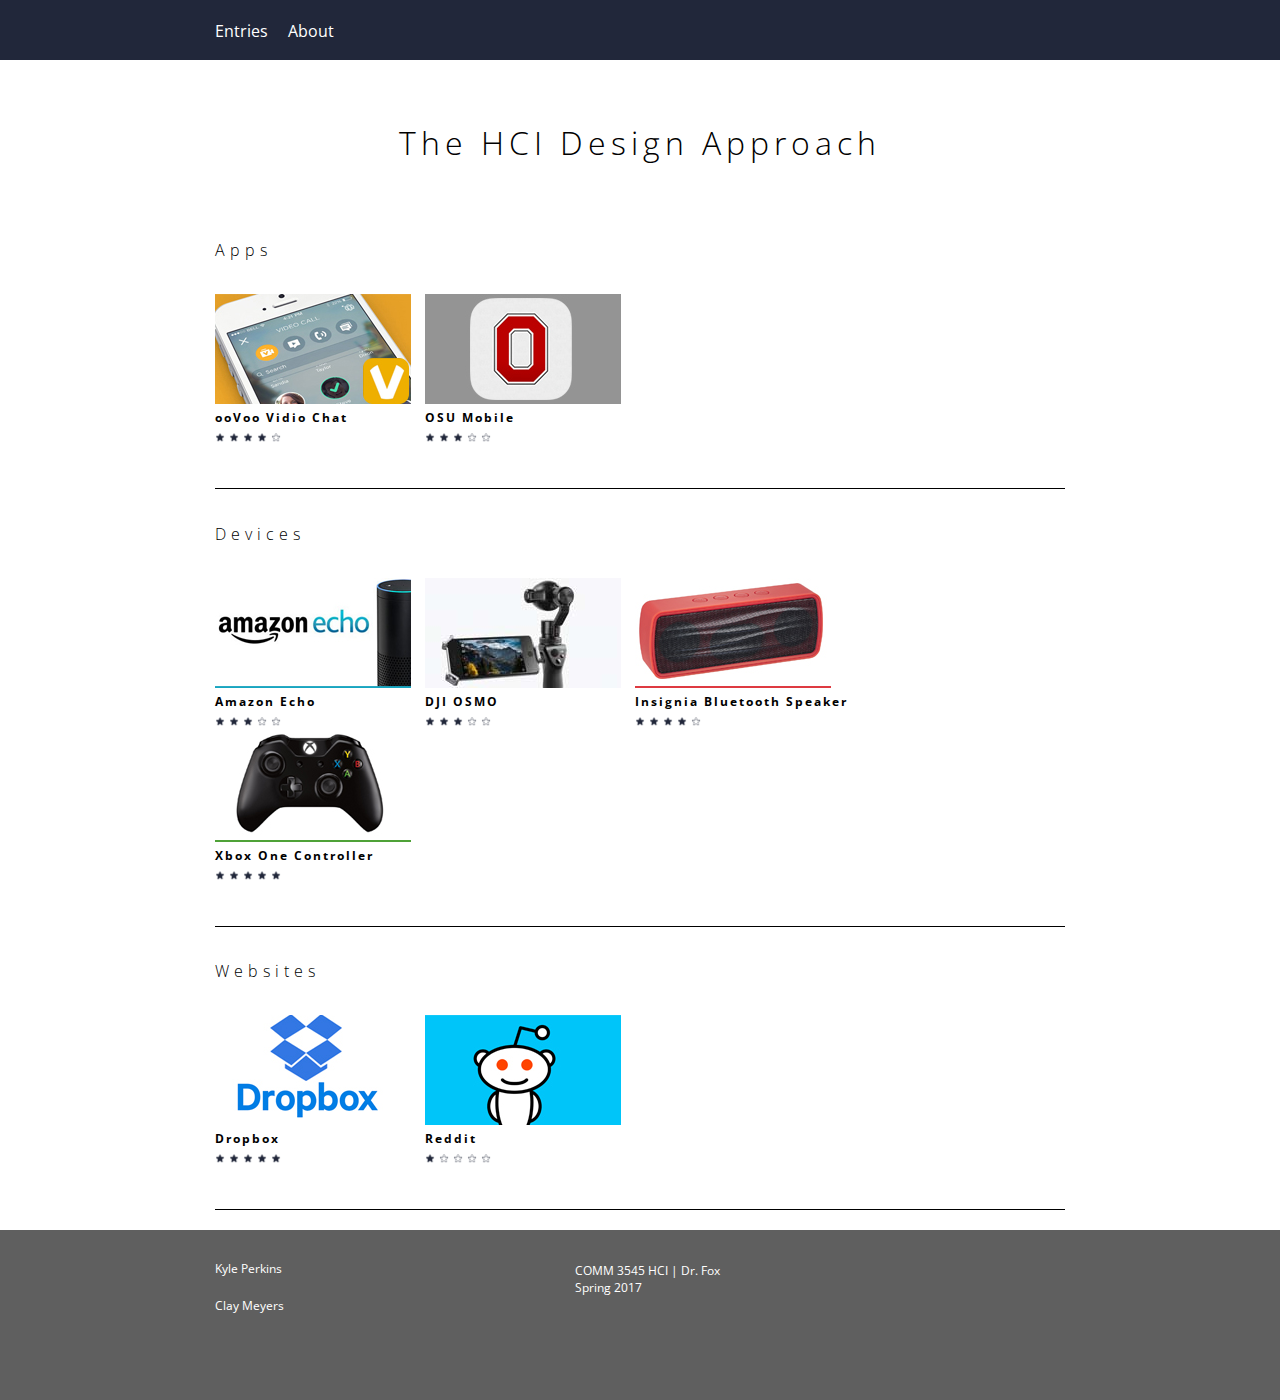
<file: index.html>
<!DOCTYPE html>
<html>
<!--Design Diary Home Page-->
  <head>
    <title>HCI-Diary</title>
		<meta charset="utf-8" />
		<link rel="stylesheet" type="text/css" href="stylesheets/main-stylesheet.css">
		<script type="text/javascript">

		</script>
  </head>
  <body>
		<div id="page_wrapper">
			<div id="header_wrapper" class="wrapper">
				<div id="header" class="contentContainer">
					<!--image logo-->
					<ul id="main_nav">
						<li class="navElem"><a href="index.html">Entries</a></li>
						<li class="navElem"><a href="about.html">About</a></li>
					</ul><!--main_nav-->
				</div><!--header-->
			</div><!--header_wrapper-->
			<div id="main_wrapper" class="wrapper">
				<div id="main" class="contentContainer">
					<h1 class="pageTitle">The HCI Design Approach</h1>
					<div class="vidCat">
						<h2 class="subHeading">Apps</h2>
						<ul class="vidList">
							<li class="listElem">
								<!-- thumnail image -->
								<a href="oovoo.html"><img class="vidThumb" src="images\oovoo_thumb.jpg" alt="oovoo image"></a>
								<!-- video title -->
								<h4 class="vidTitle"><a href="oovoo.html">ooVoo Vidio Chat</a></h4>
								<!-- score -->
								<img class="stars" width="20px" height="20px" src="images\star-active.png" alt="active-star image">
								<img class="stars" width="20px" height="20px" src="images\star-active.png" alt="active-star image">
								<img class="stars" width="20px" height="20px" src="images\star-active.png" alt="active-star image">
								<img class="stars" width="20px" height="20px" src="images\star-active.png" alt="active-star image">
								<img class="stars" width="20px" height="20px" src="images\star-nonactive.png" alt="nonactive-star image">
							</li>		
							
							<li class="listElem">
								<!-- thumnail image -->
								<a href="osu-mobile.html"><img class="vidThumb" src="images\osu-mobile_thumb.jpg" alt="osu mobile image"></a>
								<!-- video title -->
								<h4 class="vidTitle"><a href="osu-mobile.html">OSU Mobile</a></h4>
								<!-- score -->
								<img class="stars" width="20px" height="20px" src="images\star-active.png" alt="active-star image">
								<img class="stars" width="20px" height="20px" src="images\star-active.png" alt="active-star image">
								<img class="stars" width="20px" height="20px" src="images\star-active.png" alt="active-star image">
								<img class="stars" width="20px" height="20px" src="images\star-nonactive.png" alt="nonactive-star image">
								<img class="stars" width="20px" height="20px" src="images\star-nonactive.png" alt="nonactive-star image">
							</li>								
						
						</ul>						
					</div><!--vidCat Apps-->
					<div class="vidCat">
						<h2 class="subHeading">Devices</h2>
						<ul class="vidList">
							<li class="listElem">
								<!-- thumnail image -->
								<a href="echo.html"><img class="vidThumb" src="images\echo_thumb.jpg" alt="Amazon Echo image"></a>
								<!-- video title -->
								<h4 class="vidTitle"><a href="echo.html">Amazon Echo</a></h4>
								<!-- score -->
								<img class="stars" width="20px" height="20px" src="images\star-active.png" alt="active-star image">
								<img class="stars" width="20px" height="20px" src="images\star-active.png" alt="active-star image">
								<img class="stars" width="20px" height="20px" src="images\star-active.png" alt="active-star image">
								<img class="stars" width="20px" height="20px" src="images\star-nonactive.png" alt="nonactive-star image">
								<img class="stars" width="20px" height="20px" src="images\star-nonactive.png" alt="nonactive-star image">
							</li>									
							<li class="listElem">
								<!-- thumnail image -->
								<a href="dji-osmo.html"><img class="vidThumb" src="images\dji-osmo_thumb.jpg" alt="dji osmo image"></a>
								<!-- video title -->
								<h4 class="vidTitle"><a href="dji-osmo.html">DJI OSMO</a></h4>
								<!-- score -->
								<img class="stars" width="20px" height="20px" src="images\star-active.png" alt="active-star image">
								<img class="stars" width="20px" height="20px" src="images\star-active.png" alt="active-star image">
								<img class="stars" width="20px" height="20px" src="images\star-active.png" alt="active-star image">
								<img class="stars" width="20px" height="20px" src="images\star-nonactive.png" alt="nonactive-star image">
								<img class="stars" width="20px" height="20px" src="images\star-nonactive.png" alt="nonactive-star image">
							</li>
							<li class="listElem">
								<!-- thumnail image -->
								<a href="insignia.html"><img class="vidThumb" src="images\insignia-speaker_thumb.jpg" alt="Insignia Speaker image"></a>
								<!-- video title -->
								<h4 class="vidTitle"><a href="insignia.html">Insignia Bluetooth Speaker</a></h4>
								<!-- score -->
								<img class="stars" width="20px" height="20px" src="images\star-active.png" alt="active-star image">
								<img class="stars" width="20px" height="20px" src="images\star-active.png" alt="active-star image">
								<img class="stars" width="20px" height="20px" src="images\star-active.png" alt="active-star image">
								<img class="stars" width="20px" height="20px" src="images\star-active.png" alt="active-star image">
								<img class="stars" width="20px" height="20px" src="images\star-nonactive.png" alt="nonactive-star image">
							</li>					
							<li class="listElem">
								<!-- thumnail image -->
								<a href="xbox.html"><img class="vidThumb" src="images\xbox-controller_thumb.jpg" alt="Xbox One Controller image"></a>
								<!-- video title -->
								<h4 class="vidTitle"><a href="xbox.html">Xbox One Controller</a></h4>
								<!-- score -->
								<img class="stars" width="20px" height="20px" src="images\star-active.png" alt="active-star image">
								<img class="stars" width="20px" height="20px" src="images\star-active.png" alt="active-star image">
								<img class="stars" width="20px" height="20px" src="images\star-active.png" alt="active-star image">
								<img class="stars" width="20px" height="20px" src="images\star-active.png" alt="active-star image">
								<img class="stars" width="20px" height="20px" src="images\star-active.png" alt="active-star image">
							</li>															
						</ul>
					</div><!--vidCat Devices-->
					<div class="vidCat">
						<h2 class="subHeading">Websites</h2>
						<ul class="vidList">
							<li class="listElem">
								<!-- thumnail image -->
								<a href="dropbox.html"><img class="vidThumb" src="images\dropbox_thumb.jpg" alt="dropbox image"></a>
								<!-- video title -->
								<h4 class="vidTitle"><a href="dropbox.html">Dropbox</a></h4>
								<!-- score -->
								<img class="stars" width="20px" height="20px" src="images\star-active.png" alt="active-star image">
								<img class="stars" width="20px" height="20px" src="images\star-active.png" alt="active-star image">
								<img class="stars" width="20px" height="20px" src="images\star-active.png" alt="active-star image">
								<img class="stars" width="20px" height="20px" src="images\star-active.png" alt="active-star image">
								<img class="stars" width="20px" height="20px" src="images\star-active.png" alt="active-star image">
							</li>				
							<li class="listElem">
								<!-- thumnail image -->
								<a href="reddit.html"><img class="vidThumb" src="images\reddit_thumb.jpg" alt="dji osmo image"></a>
								<!-- video title -->
								<h4 class="vidTitle"><a href="reddit.html">Reddit</a></h4>
								<!-- score -->
								<img class="stars" width="20px" height="20px" src="images\star-active.png" alt="active-star image">
								<img class="stars" width="20px" height="20px" src="images\star-nonactive.png" alt="nonactive-star image">
								<img class="stars" width="20px" height="20px" src="images\star-nonactive.png" alt="nonactive-star image">
								<img class="stars" width="20px" height="20px" src="images\star-nonactive.png" alt="nonactive-star image">
								<img class="stars" width="20px" height="20px" src="images\star-nonactive.png" alt="nonactive-star image">
							</li>																
						</ul>						
					</div><!--vidCat Websites-->			
				</div><!--main-->
			</div><!--main_wrapper-->
			<div id="footer_wrapper" class="wrapper">
				<div id="footer" class="contentContainer">
					<ul class="footerBlock">
						<li>Kyle Perkins</li>
						<li>Clay Meyers</li>
					</ul>
					<div class="footerBlock">
						<p>
							COMM 3545 HCI | Dr. Fox</br>
							Spring 2017
						</p>
					</div>
					<div class="footerBlock">
						
					</div>					
				</div><!--footer-->
			</div><!--footer_wrapper-->
		</div><!--page_wrapper-->
	</body>
</html>
</file>
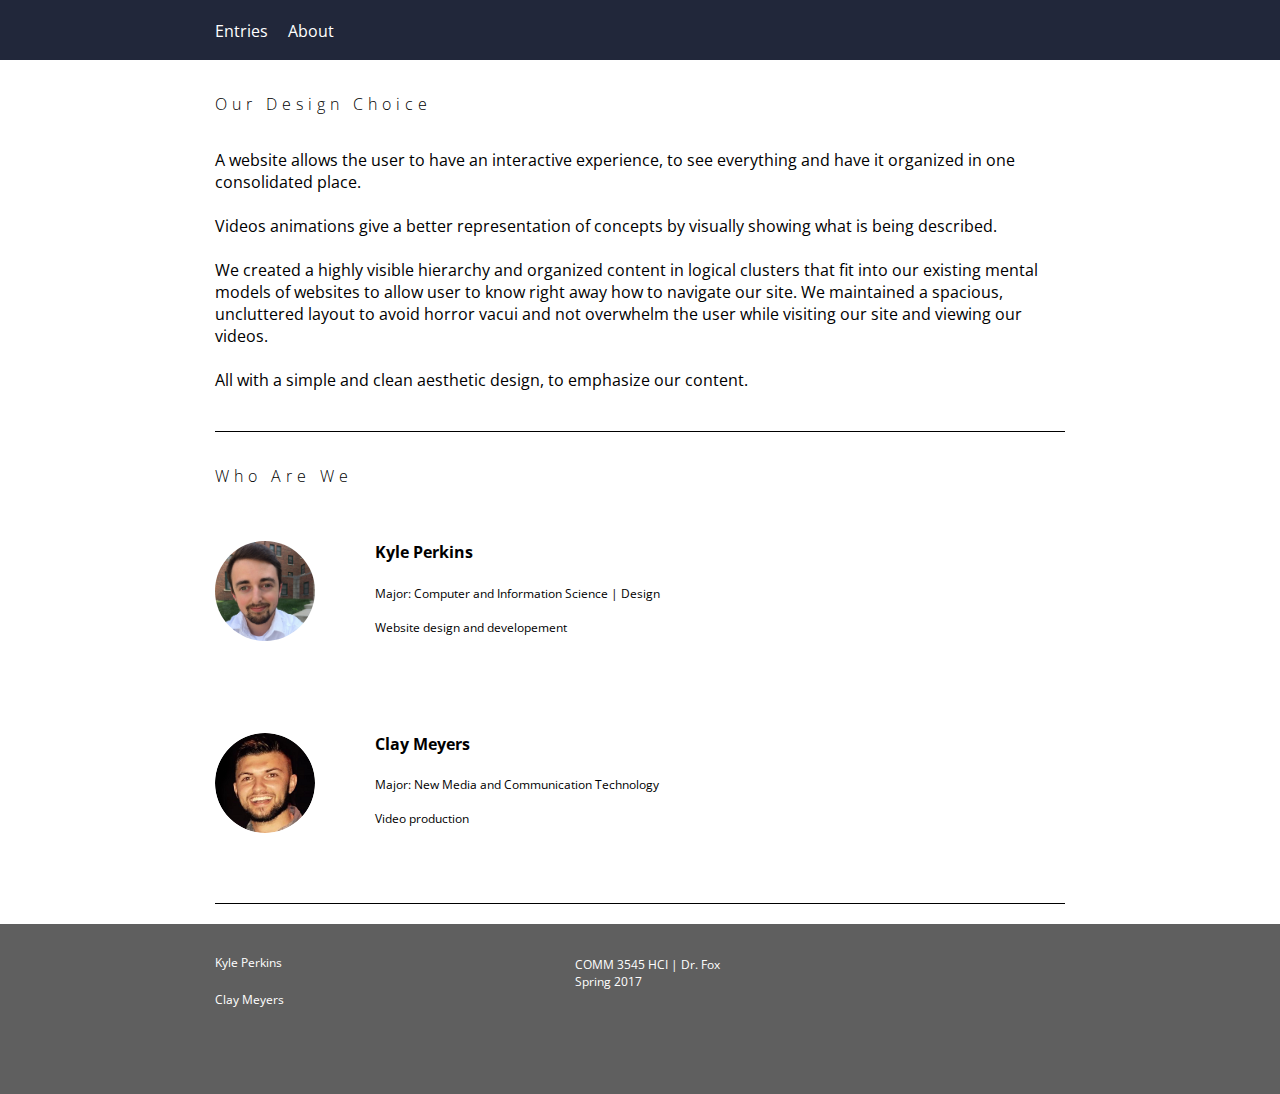
<file: about.html>
<!DOCTYPE html>
<html>
<!--Design Diary About-->
  <head>
    <title>About</title>
		<meta charset="utf-8" />
		<link rel="stylesheet" type="text/css" href="stylesheets/main-stylesheet.css">
		<script type="text/javascript">
		</script>
  </head>
  <body>
		<div id="page_wrapper">
			<div id="header_wrapper" class="wrapper">
				<div id="header" class="contentContainer">
					<!--image logo-->
					<ul id="main_nav">
						<li class="navElem"><a href="index.html">Entries</a></li>
						<li class="navElem"><a href="about.html">About</a></li>
					</ul><!--main_nav-->
				</div><!--header-->
			</div><!--header_wrapper-->
			<div id="main_wrapper" class="wrapper">
				<div id="main" class="contentContainer">
					<div class="bodyContent">
						<h2 class="subHeading">Our Design Choice</h2>
						<p class="bodytext">
							A website allows the user to have an interactive experience, to see everything and have it organized in one consolidated place. </br></br>
							Videos animations give a better representation of concepts by visually showing what is being described. </br></br>
							We created a highly visible hierarchy and organized content in logical clusters that fit into our existing mental models of websites to allow user to know right away how to navigate our site. We maintained a spacious, uncluttered layout to avoid horror vacui and not overwhelm the user while visiting our site and viewing our videos. </br></br>
							All with a simple and clean aesthetic design, to emphasize our content. 
						</p>
					</div><!--why_deisgn-->
					<div class="bodyContent">
						<h2 class="subHeading">Who Are We</h2>
						<div class="profile">
							<img class="profilePic" src="images\propic-kyle.png" alt="Kyle Profile Pic image">
							<h4 class="profileName">Kyle Perkins</h4>
							<p class="profileContent">
								Major: Computer and Information Science | Design</br></br>
								Website design and developement
							</p>
						</div><!--Kyle Profile-->
						<div class="profile">
							<img class="profilePic" src="images\propic-clay.png" alt="Clay Profile Pic image">
							<h4 class="profileName">Clay Meyers</h4>
							<p class="profileContent">
								Major: New Media and Communication Technology</br></br>
								Video production
							</p>						
						</div><!--Clay Profile-->												
					</div><!--who are we-->
				</div><!--main-->
			</div><!--main_wrapper-->
			<div id="footer_wrapper" class="wrapper">
				<div id="footer" class="contentContainer">
					<ul class="footerBlock">
						<li>Kyle Perkins</li>
						<li>Clay Meyers</li>
					</ul>
					<div class="footerBlock">
						<p>
							COMM 3545 HCI | Dr. Fox</br>
							Spring 2017
						</p>
					</div>
					<div class="footerBlock">
					
					</div>					
				</div><!--footer-->
			</div><!--footer_wrapper-->
		</div><!--page_wrapper-->
	</body>
</html>
</file>
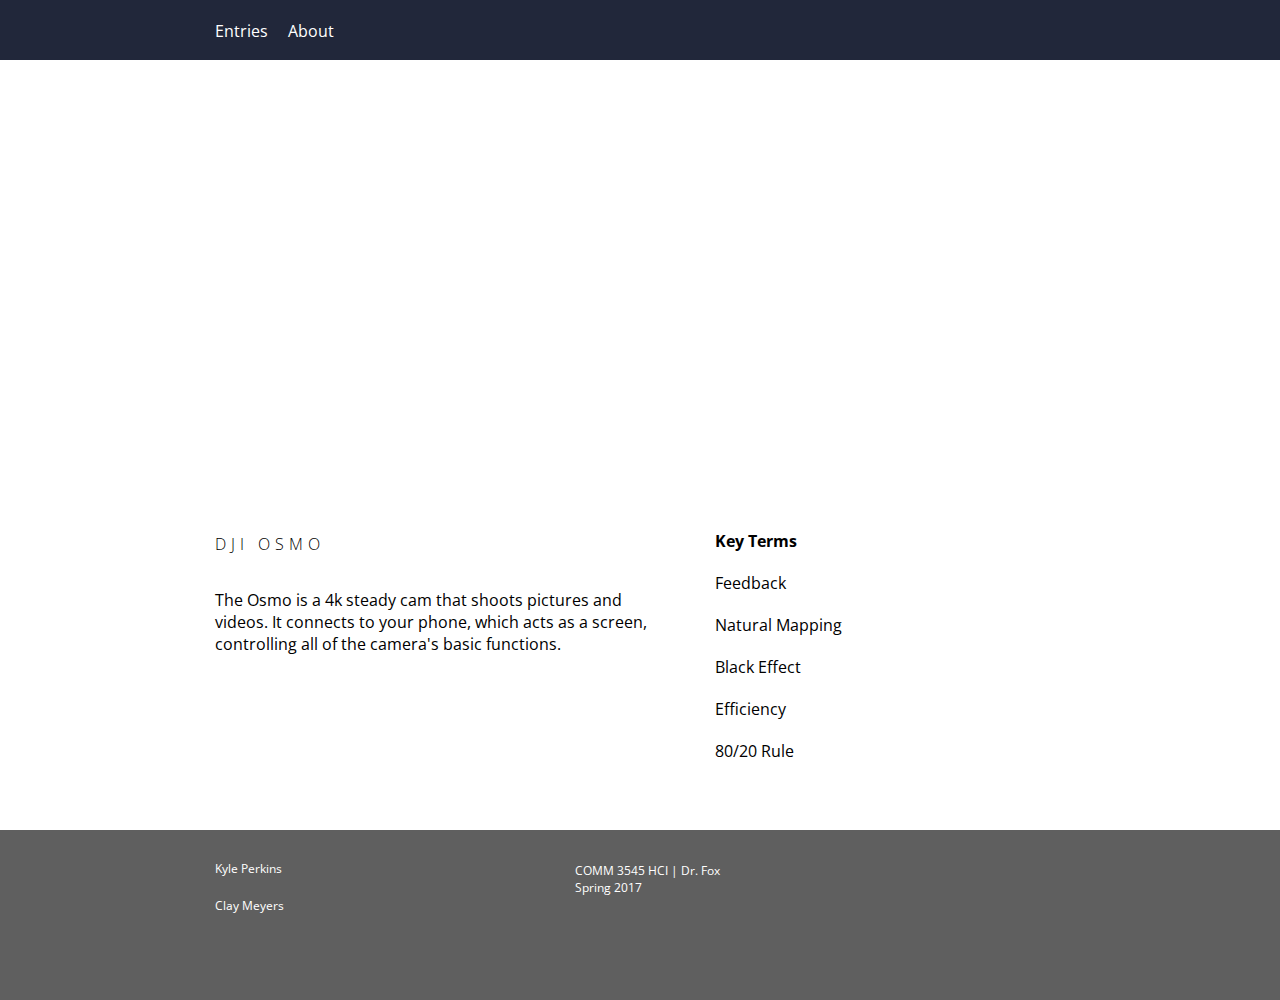
<file: dji-osmo.html>
<!DOCTYPE html>
<html>
<!--dji-osmo-->
  <head>
    <title>dji osmo</title>
		<meta charset="utf-8" />
		<link rel="stylesheet" type="text/css" href="stylesheets/main-stylesheet.css">
		<script type="text/javascript">
		</script>
  </head>
  <body>
		<div id="page_wrapper">
			<div id="header_wrapper" class="wrapper">
				<div id="header" class="contentContainer">
					<!--image logo-->
					<ul id="main_nav">
						<li class="navElem"><a href="index.html">Entries</a></li>
						<li class="navElem"><a href="about.html">About</a></li>
					</ul><!--main_nav-->
				</div><!--header-->
			</div><!--header_wrapper-->
			<div id="main_wrapper" class="wrapper">
				<div id="main" class="contentContainer">
					<div id="video">
							<iframe src="https://www.youtube.com/embed/7SsUy5UIMfU?ecver=1" frameborder="0" allowfullscreen></iframe>
					</div><!--video-->
					<div id="left_col">
						<h2 class="subHeading">DJI OSMO</h2>
						<p class="description">
							The Osmo is a 4k steady cam that shoots pictures and videos. It connects to your phone, which acts as a screen, controlling all of the camera&#39;s basic functions.
						</p>
					</div><!--left_col-->
					<div id="right_col">
						<h4>Key Terms</h4>
						<ul class="termList">
							<li class="termElem">Feedback</li>
							<li class="termElem">Natural Mapping</li>
							<li class="termElem">Black Effect</li>
							<li class="termElem">Efficiency</li>
							<li class="termElem">80/20 Rule</li>
							
						</ul><!--termList-->
					</div><!--right_col">	
				</div><!--main-->
			</div><!--main_wrapper-->
			<div id="footer_wrapper" class="wrapper">
				<div id="footer" class="contentContainer">
					<ul class="footerBlock">
						<li>Kyle Perkins</li>
						<li>Clay Meyers</li>
					</ul>
					<div class="footerBlock">
						<p>
							COMM 3545 HCI | Dr. Fox</br>
							Spring 2017
						</p>
					</div>
					<div class="footerBlock">
					
					</div>					
				</div><!--footer-->
			</div><!--footer_wrapper-->
		</div><!--page_wrapper-->
	</body>
</html>
</file>
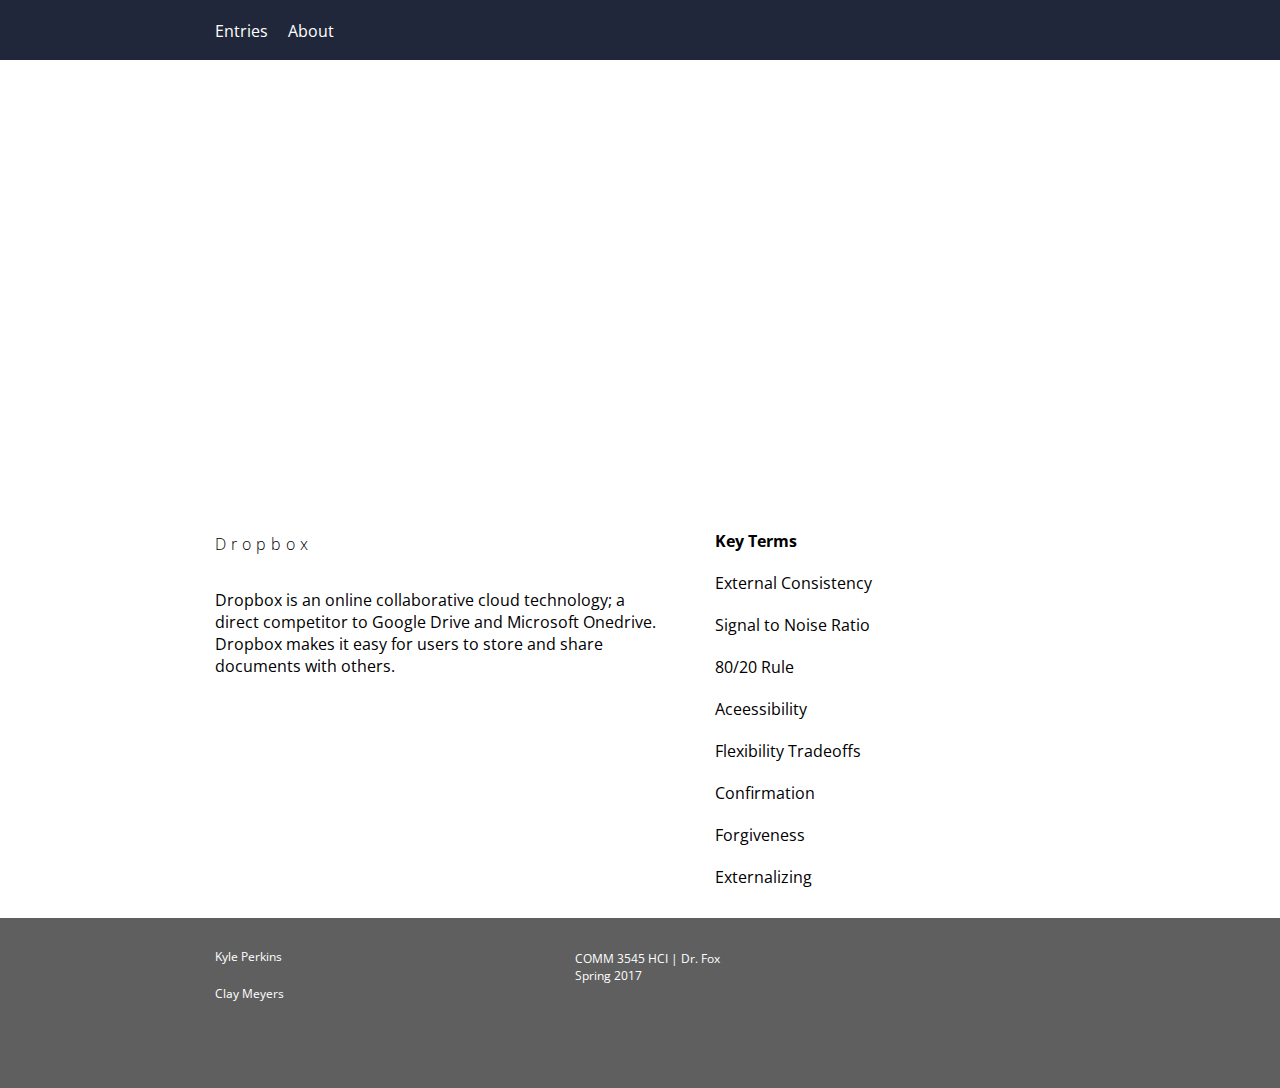
<file: dropbox.html>
<!DOCTYPE html>
<html>
<!--dropbox-->
  <head>
    <title>dropbox</title>
		<meta charset="utf-8" />
		<link rel="stylesheet" type="text/css" href="stylesheets/main-stylesheet.css">
		<script type="text/javascript">
		</script>
  </head>
  <body>
		<div id="page_wrapper">
			<div id="header_wrapper" class="wrapper">
				<div id="header" class="contentContainer">
					<!--image logo-->
					<ul id="main_nav">
						<li class="navElem"><a href="index.html">Entries</a></li>
						<li class="navElem"><a href="about.html">About</a></li>
					</ul><!--main_nav-->
				</div><!--header-->
			</div><!--header_wrapper-->
			<div id="main_wrapper" class="wrapper">
				<div id="main" class="contentContainer">
					<div id="video">
							<iframe src="https://www.youtube.com/embed/eMUrI-my3hY?ecver=1" frameborder="0" allowfullscreen></iframe>
					</div><!--video-->
					<div id="left_col">
						<h2 class="subHeading">Dropbox</h2>
						<p class="description">
							Dropbox is an online collaborative cloud technology; a direct competitor to Google Drive and Microsoft Onedrive. Dropbox makes it easy for users to store and share documents with others.
						</p>
					</div><!--left_col-->
					<div id="right_col">
						<h4>Key Terms</h4>
						<ul class="termList">
							<li class="termElem">External Consistency</li>
							<li class="termElem">Signal to Noise Ratio</li>
							<li class="termElem">80/20 Rule</li>
							<li class="termElem">Aceessibility</li>
							<li class="termElem">Flexibility Tradeoffs</li>
							<li class="termElem">Confirmation</li>
							<li class="termElem">Forgiveness</li>
							<li class="termElem">Externalizing</li>							
						</ul><!--termList-->
					</div><!--right_col">	
				</div><!--main-->
			</div><!--main_wrapper-->
			<div id="footer_wrapper" class="wrapper">
				<div id="footer" class="contentContainer">
					<ul class="footerBlock">
						<li>Kyle Perkins</li>
						<li>Clay Meyers</li>
					</ul>
					<div class="footerBlock">
						<p>
							COMM 3545 HCI | Dr. Fox</br>
							Spring 2017
						</p>
					</div>
					<div class="footerBlock">
					
					</div>					
				</div><!--footer-->
			</div><!--footer_wrapper-->
		</div><!--page_wrapper-->
	</body>
</html>
</file>
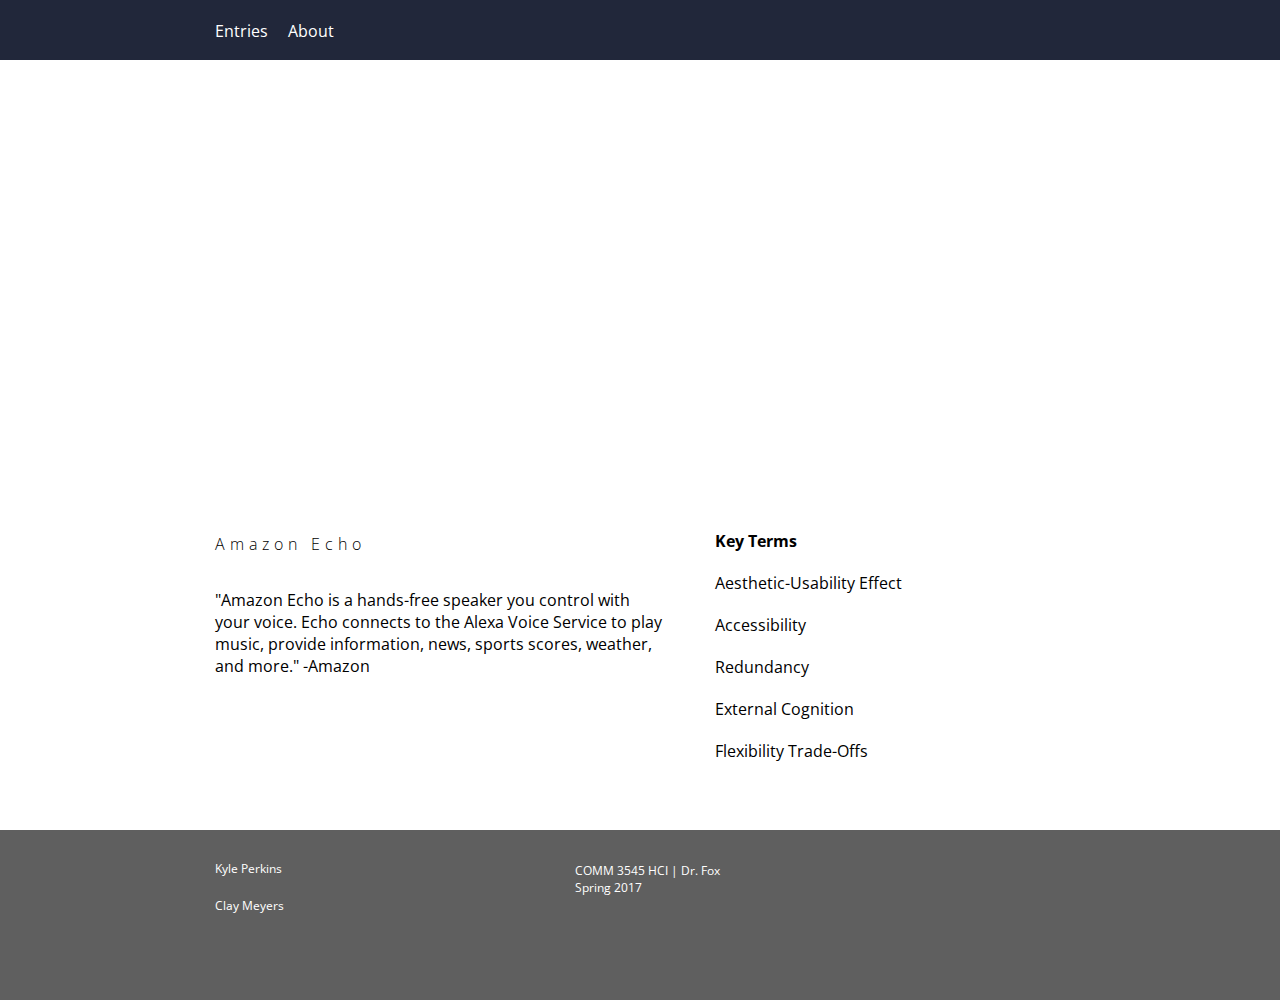
<file: echo.html>
<!DOCTYPE html>
<html>
<!--echo-->
  <head>
    <title>echo</title>
		<meta charset="utf-8" />
		<link rel="stylesheet" type="text/css" href="stylesheets/main-stylesheet.css">
		<script type="text/javascript">
		</script>
  </head>
  <body>
		<div id="page_wrapper">
			<div id="header_wrapper" class="wrapper">
				<div id="header" class="contentContainer">
					<!--image logo-->
					<ul id="main_nav">
						<li class="navElem"><a href="index.html">Entries</a></li>
						<li class="navElem"><a href="about.html">About</a></li>
					</ul><!--main_nav-->
				</div><!--header-->
			</div><!--header_wrapper-->
			<div id="main_wrapper" class="wrapper">
				<div id="main" class="contentContainer">
					<div id="video">
							<iframe src="https://www.youtube.com/embed/kZmWxJZ8UOg?ecver=1" frameborder="0" allowfullscreen></iframe>
					</div><!--video-->
					<div id="left_col">
						<h2 class="subHeading">Amazon Echo</h2>
						<p class="description">
							"Amazon Echo is a hands-free speaker you control with your voice. Echo connects to the Alexa Voice Service to play music, provide information, news, sports scores, weather, and more." -Amazon
						</p>
					</div><!--left_col-->
					<div id="right_col">
						<h4>Key Terms</h4>
						<ul class="termList">
							<li class="termElem">Aesthetic-Usability Effect</li>
							<li class="termElem">Accessibility</li>
							<li class="termElem">Redundancy</li>
							<li class="termElem">External Cognition</li>
							<li class="termElem">Flexibility Trade-Offs</li>
							
						</ul><!--termList-->
					</div><!--right_col">	
				</div><!--main-->
			</div><!--main_wrapper-->
			<div id="footer_wrapper" class="wrapper">
				<div id="footer" class="contentContainer">
					<ul class="footerBlock">
						<li>Kyle Perkins</li>
						<li>Clay Meyers</li>
					</ul>
					<div class="footerBlock">
						<p>
							COMM 3545 HCI | Dr. Fox</br>
							Spring 2017
						</p>
					</div>
					<div class="footerBlock">
					
					</div>					
				</div><!--footer-->
			</div><!--footer_wrapper-->
		</div><!--page_wrapper-->
	</body>
</html>
</file>
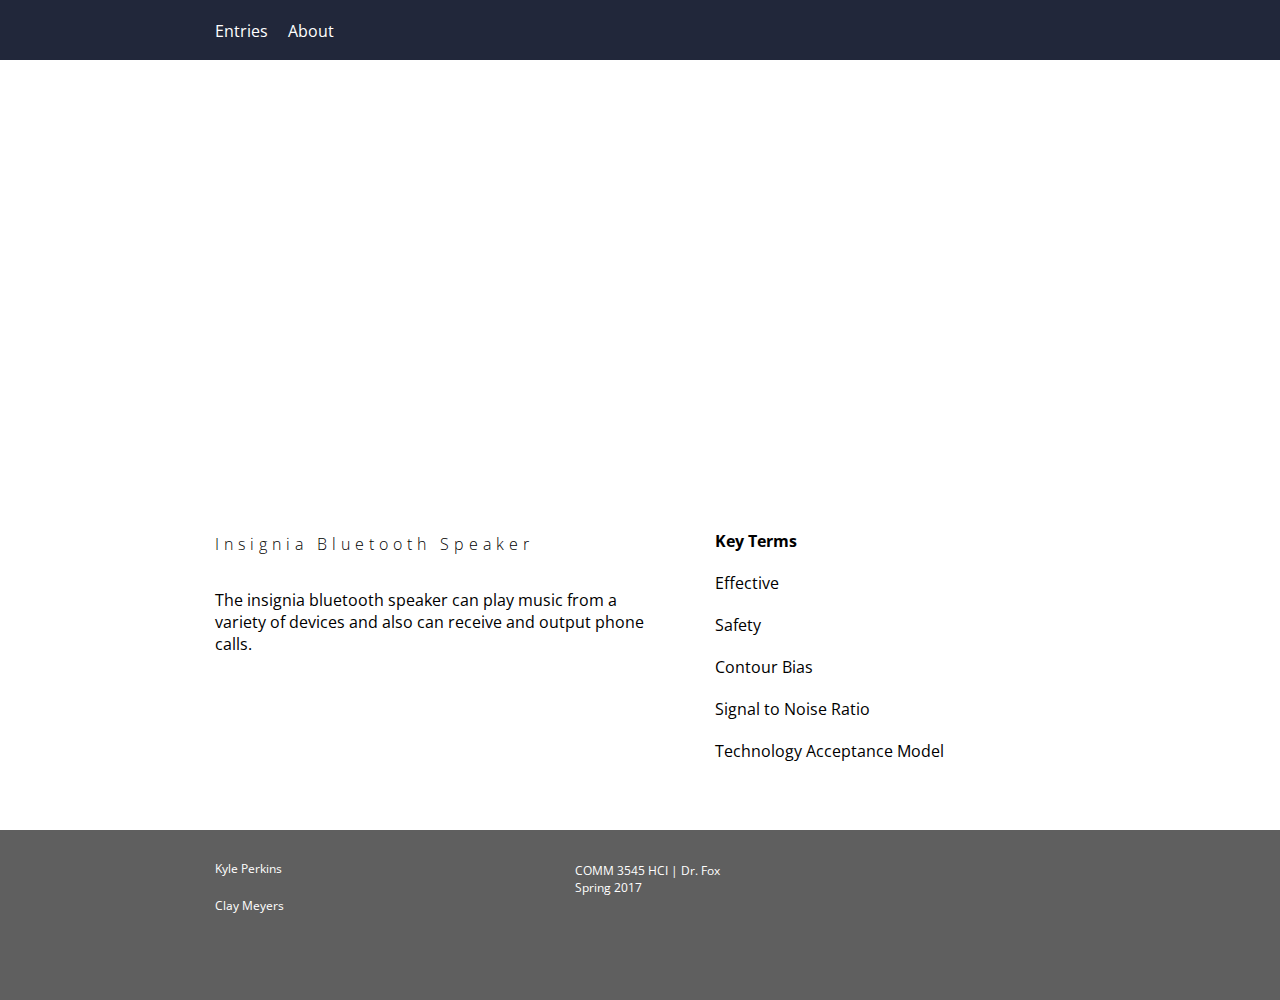
<file: insignia.html>
<!DOCTYPE html>
<html>
<!--insignia-->
  <head>
    <title>insignia</title>
		<meta charset="utf-8" />
		<link rel="stylesheet" type="text/css" href="stylesheets/main-stylesheet.css">
		<script type="text/javascript">
		</script>
  </head>
  <body>
		<div id="page_wrapper">
			<div id="header_wrapper" class="wrapper">
				<div id="header" class="contentContainer">
					<!--image logo-->
					<ul id="main_nav">
						<li class="navElem"><a href="index.html">Entries</a></li>
						<li class="navElem"><a href="about.html">About</a></li>
					</ul><!--main_nav-->
				</div><!--header-->
			</div><!--header_wrapper-->
			<div id="main_wrapper" class="wrapper">
				<div id="main" class="contentContainer">
					<div id="video">
							<iframe src="https://www.youtube.com/embed/UCgvWeMg_1Q?ecver=1" frameborder="0" allowfullscreen></iframe>
					</div><!--video-->
					<div id="left_col">
						<h2 class="subHeading">Insignia Bluetooth Speaker</h2>
						<p class="description">
							The insignia bluetooth speaker can play music from a variety of devices and also can receive and output phone calls.
						</p>
					</div><!--left_col-->
					<div id="right_col">
						<h4>Key Terms</h4>
						<ul class="termList">
							<li class="termElem">Effective</li>
							<li class="termElem">Safety</li>
							<li class="termElem">Contour Bias</li>
							<li class="termElem">Signal to Noise Ratio</li>
							<li class="termElem">Technology Acceptance Model</li>
						</ul><!--termList-->
					</div><!--right_col">	
				</div><!--main-->
			</div><!--main_wrapper-->
			<div id="footer_wrapper" class="wrapper">
				<div id="footer" class="contentContainer">
					<ul class="footerBlock">
						<li>Kyle Perkins</li>
						<li>Clay Meyers</li>
					</ul>
					<div class="footerBlock">
						<p>
							COMM 3545 HCI | Dr. Fox</br>
							Spring 2017
						</p>
					</div>
					<div class="footerBlock">
					
					</div>					
				</div><!--footer-->
			</div><!--footer_wrapper-->
		</div><!--page_wrapper-->
	</body>
</html>
</file>
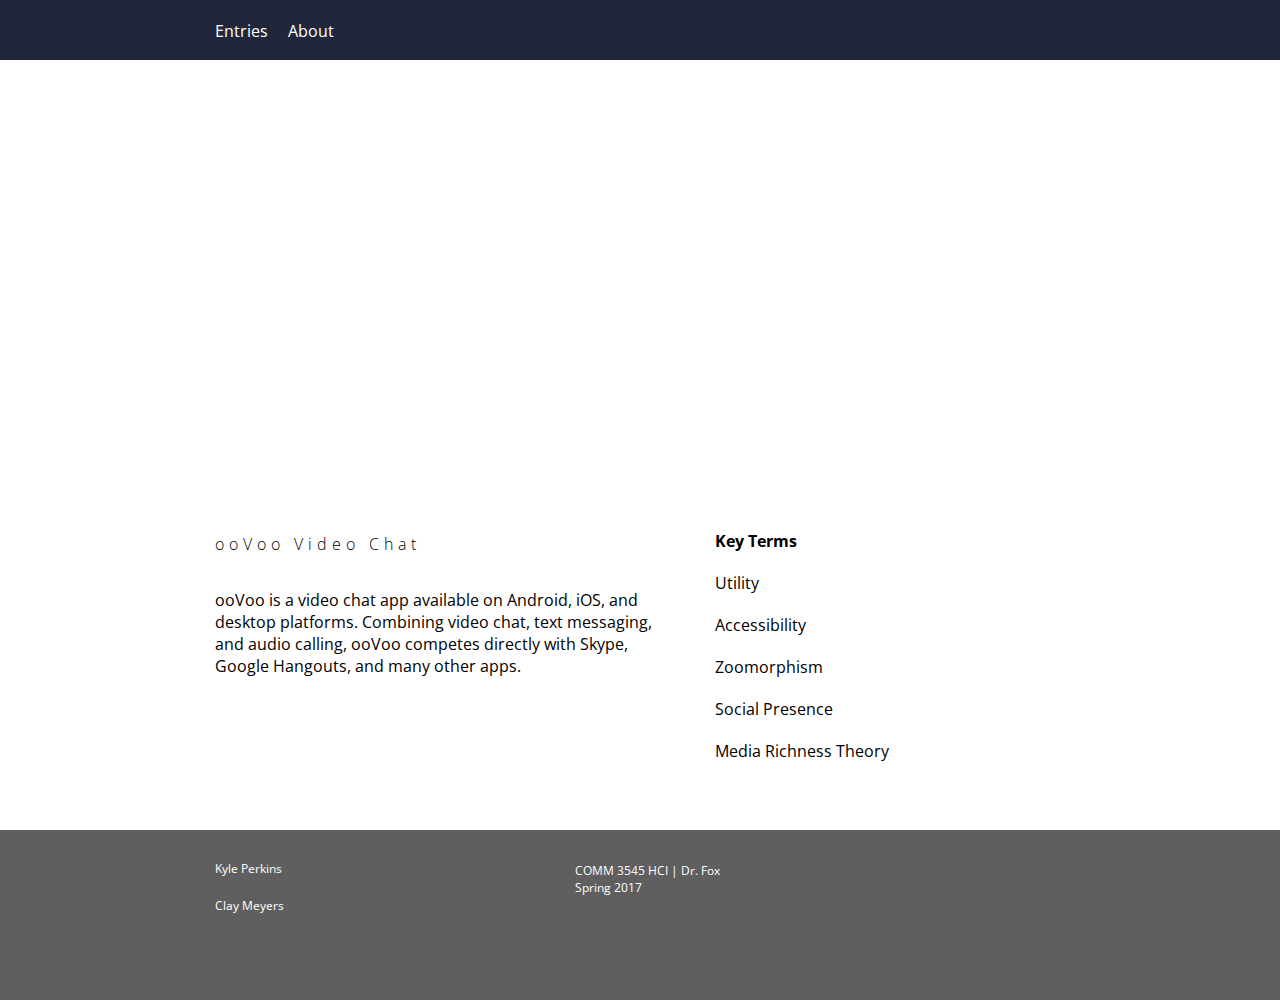
<file: oovoo.html>
<!DOCTYPE html>
<html>
<!--oovoo-->
  <head>
    <title>ooVoo</title>
		<meta charset="utf-8" />
		<link rel="stylesheet" type="text/css" href="stylesheets/main-stylesheet.css">
		<script type="text/javascript">
		</script>
  </head>
  <body>
		<div id="page_wrapper">
			<div id="header_wrapper" class="wrapper">
				<div id="header" class="contentContainer">
					<!--image logo-->
					<ul id="main_nav">
						<li class="navElem"><a href="index.html">Entries</a></li>
						<li class="navElem"><a href="about.html">About</a></li>
					</ul><!--main_nav-->
				</div><!--header-->
			</div><!--header_wrapper-->
			<div id="main_wrapper" class="wrapper">
				<div id="main" class="contentContainer">
					<div id="video">
							<iframe src="https://www.youtube.com/embed/Ue0jYRRcnwc?ecver=1" frameborder="0" allowfullscreen></iframe>
					</div><!--video-->
					<div id="left_col">
						<h2 class="subHeading">ooVoo Video Chat</h2>
						<p class="description">
							ooVoo is a video chat app available on Android, iOS, and desktop platforms. Combining video chat, text messaging, and audio calling, ooVoo competes directly with Skype, Google Hangouts, and many other apps. 
						</p>
					</div><!--left_col-->
					<div id="right_col">
						<h4>Key Terms</h4>
						<ul class="termList">
							<li class="termElem">Utility</li>
							<li class="termElem">Accessibility</li>
							<li class="termElem">Zoomorphism</li>
							<li class="termElem">Social Presence</li>
							<li class="termElem">Media Richness Theory</li>
						</ul><!--termList-->
					</div><!--right_col">	
				</div><!--main-->
			</div><!--main_wrapper-->
			<div id="footer_wrapper" class="wrapper">
				<div id="footer" class="contentContainer">
					<ul class="footerBlock">
						<li>Kyle Perkins</li>
						<li>Clay Meyers</li>
					</ul>
					<div class="footerBlock">
						<p>
							COMM 3545 HCI | Dr. Fox</br>
							Spring 2017
						</p>
					</div>
					<div class="footerBlock">
					
					</div>					
				</div><!--footer-->
			</div><!--footer_wrapper-->
		</div><!--page_wrapper-->
	</body>
</html>
</file>
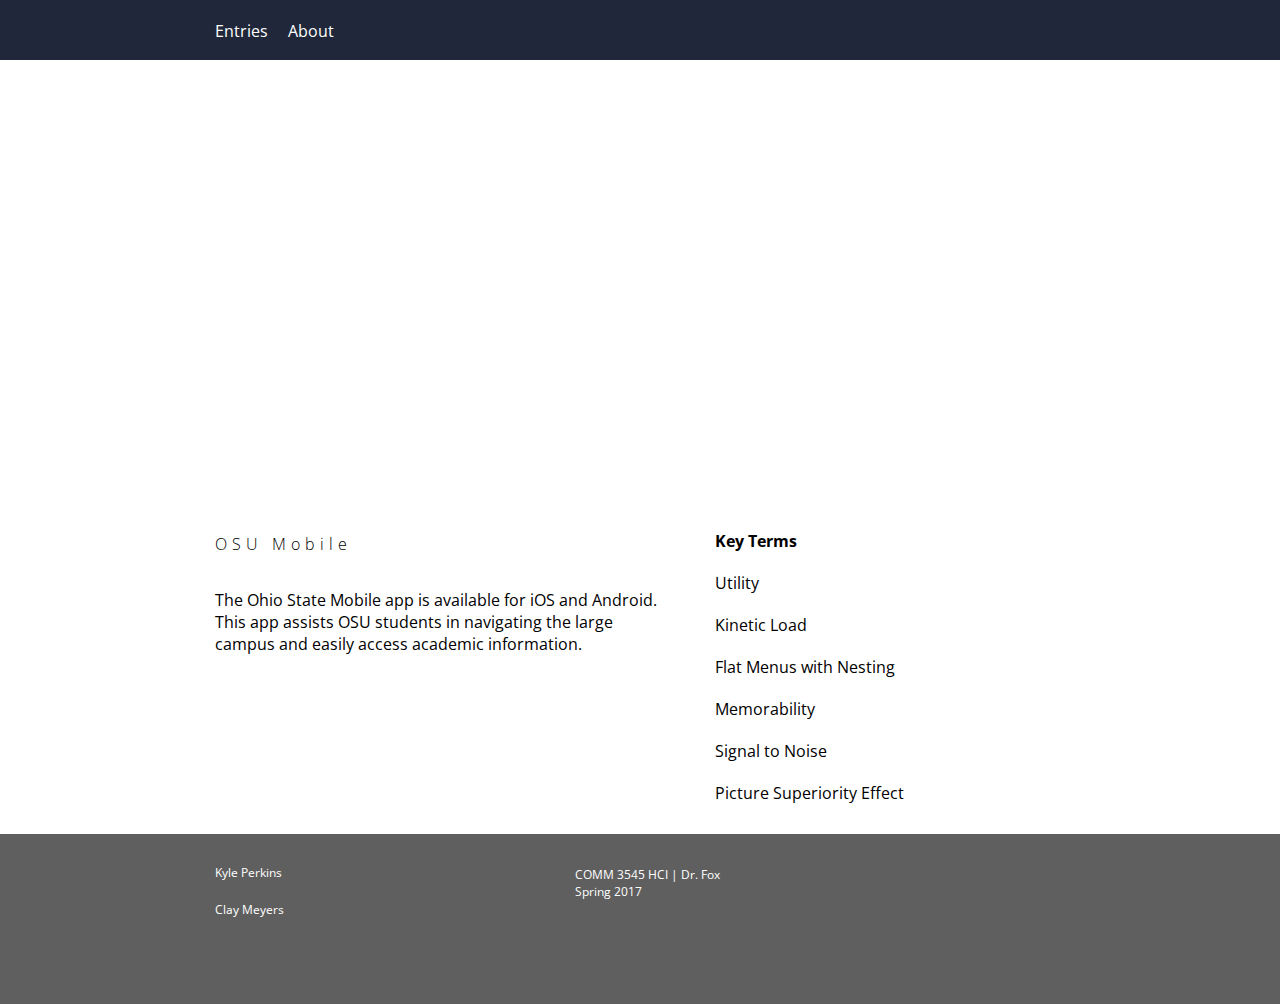
<file: osu-mobile.html>
<!DOCTYPE html>
<html>
<!--osu-mobile-->
  <head>
    <title>osu mobile</title>
		<meta charset="utf-8" />
		<link rel="stylesheet" type="text/css" href="stylesheets/main-stylesheet.css">
		<script type="text/javascript">
		</script>
  </head>
  <body>
		<div id="page_wrapper">
			<div id="header_wrapper" class="wrapper">
				<div id="header" class="contentContainer">
					<!--image logo-->
					<ul id="main_nav">
						<li class="navElem"><a href="index.html">Entries</a></li>
						<li class="navElem"><a href="about.html">About</a></li>
					</ul><!--main_nav-->
				</div><!--header-->
			</div><!--header_wrapper-->
			<div id="main_wrapper" class="wrapper">
				<div id="main" class="contentContainer">
					<div id="video">
							<iframe src="https://www.youtube.com/embed/SZWaYwEZrRU?ecver=1" frameborder="0" allowfullscreen></iframe>
					</div><!--video-->
					<div id="left_col">
						<h2 class="subHeading">OSU Mobile</h2>
						<p class="description">
							The Ohio State Mobile app is available for iOS and Android. This app assists OSU students in navigating the large campus and easily access academic information. 
						</p>
					</div><!--left_col-->
					<div id="right_col">
						<h4>Key Terms</h4>
						<ul class="termList">
							<li class="termElem">Utility</li>
							<li class="termElem">Kinetic Load</li>
							<li class="termElem">Flat Menus with Nesting</li>
							<li class="termElem">Memorability</li>
							<li class="termElem">Signal to Noise</li>
							<li class="termElem">Picture Superiority Effect</li>
						</ul><!--termList-->
					</div><!--right_col">	
				</div><!--main-->
			</div><!--main_wrapper-->
			<div id="footer_wrapper" class="wrapper">
				<div id="footer" class="contentContainer">
					<ul class="footerBlock">
						<li>Kyle Perkins</li>
						<li>Clay Meyers</li>
					</ul>
					<div class="footerBlock">
						<p>
							COMM 3545 HCI | Dr. Fox</br>
							Spring 2017
						</p>
					</div>
					<div class="footerBlock">
					
					</div>					
				</div><!--footer-->
			</div><!--footer_wrapper-->
		</div><!--page_wrapper-->
	</body>
</html>
</file>
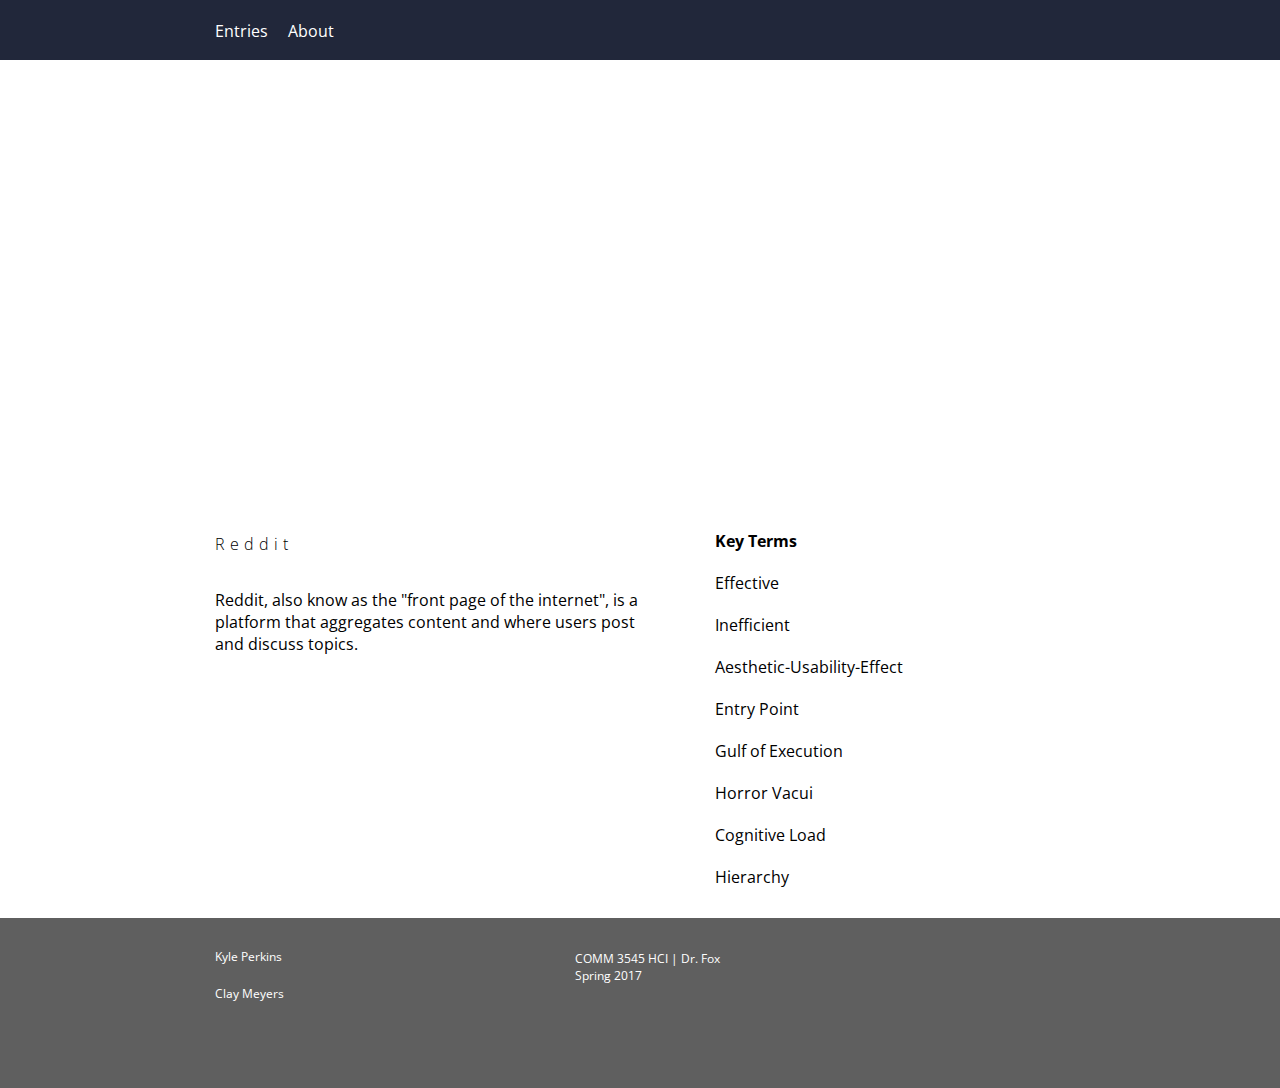
<file: reddit.html>
<!DOCTYPE html>
<html>
<!--reddit-->
  <head>
    <title>reddit</title>
		<meta charset="utf-8" />
		<link rel="stylesheet" type="text/css" href="stylesheets/main-stylesheet.css">
		<script type="text/javascript">
		</script>
  </head>
  <body>
		<div id="page_wrapper">
			<div id="header_wrapper" class="wrapper">
				<div id="header" class="contentContainer">
					<!--image logo-->
					<ul id="main_nav">
						<li class="navElem"><a href="index.html">Entries</a></li>
						<li class="navElem"><a href="about.html">About</a></li>
					</ul><!--main_nav-->
				</div><!--header-->
			</div><!--header_wrapper-->
			<div id="main_wrapper" class="wrapper">
				<div id="main" class="contentContainer">
					<div id="video">
							<iframe src="https://www.youtube.com/embed/XVAvepJK640?list=PLAwoCRmdbIhxRrOYW--uM9YS5EzYX13tH?ecver=1" frameborder="0" allowfullscreen></iframe>
					</div><!--video-->
					<div id="left_col">
						<h2 class="subHeading">Reddit</h2>
						<p class="description">
							Reddit, also know as the "front page of the internet", is a platform that aggregates content and where users post and discuss topics.
						</p>
					</div><!--left_col-->
					<div id="right_col">
						<h4>Key Terms</h4>
						<ul class="termList">
							<li class="termElem">Effective</li>
							<li class="termElem">Inefficient</li>
							<li class="termElem">Aesthetic-Usability-Effect</li>
							<li class="termElem">Entry Point</li>
							<li class="termElem">Gulf of Execution</li>
							<li class="termElem">Horror Vacui</li>
							<li class="termElem">Cognitive Load</li>
							<li class="termElem">Hierarchy</li>							
						</ul><!--termList-->
					</div><!--right_col">	
				</div><!--main-->
			</div><!--main_wrapper-->
			<div id="footer_wrapper" class="wrapper">
				<div id="footer" class="contentContainer">
					<ul class="footerBlock">
						<li>Kyle Perkins</li>
						<li>Clay Meyers</li>
					</ul>
					<div class="footerBlock">
						<p>
							COMM 3545 HCI | Dr. Fox</br>
							Spring 2017
						</p>
					</div>
					<div class="footerBlock">
					
					</div>					
				</div><!--footer-->
			</div><!--footer_wrapper-->
		</div><!--page_wrapper-->
	</body>
</html>
</file>
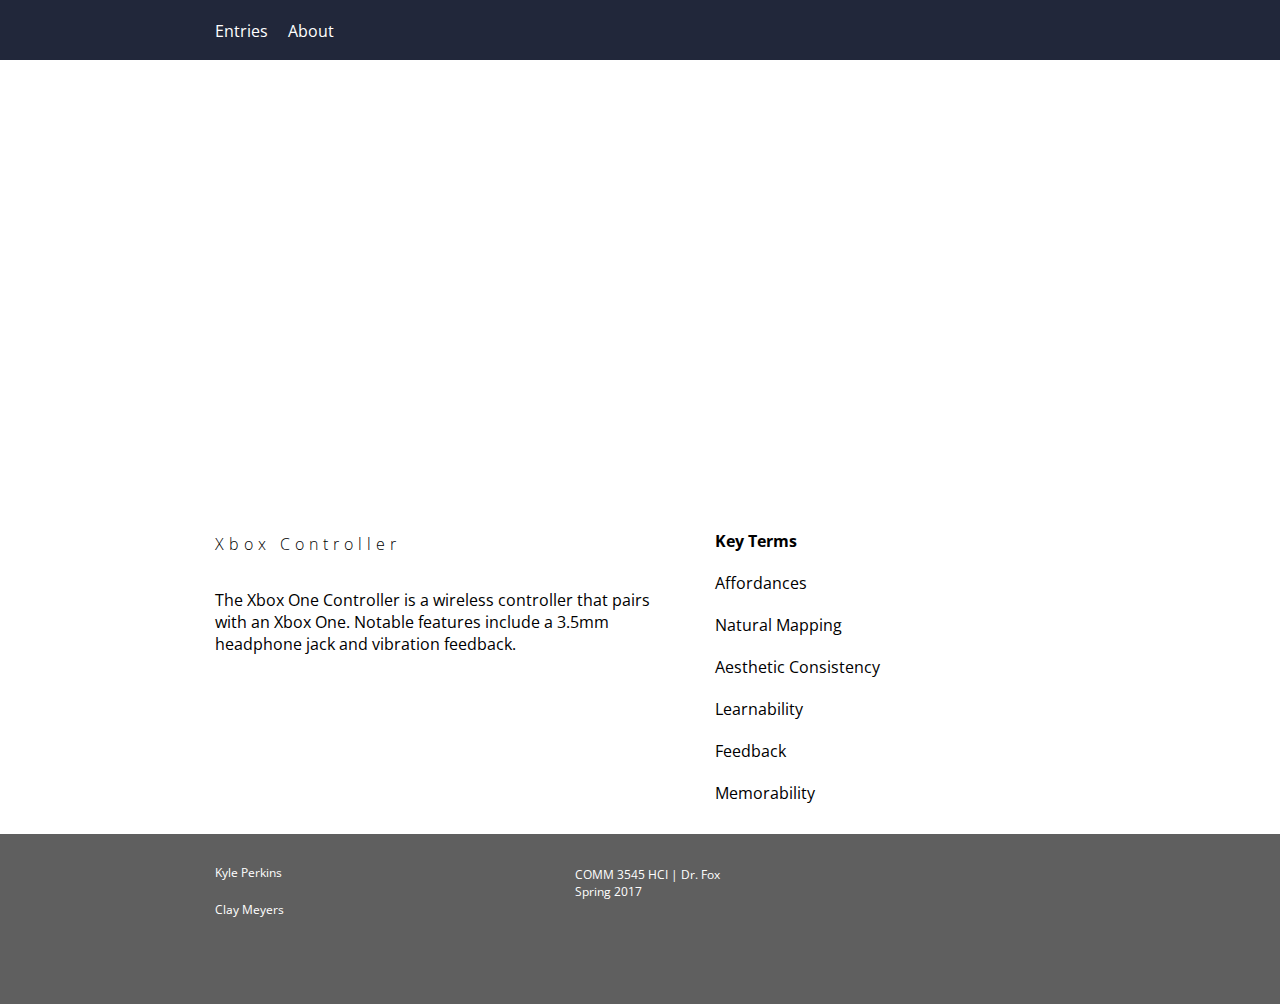
<file: xbox.html>
<!DOCTYPE html>
<html>
<!--xbox-->
  <head>
    <title>xbox</title>
		<meta charset="utf-8" />
		<link rel="stylesheet" type="text/css" href="stylesheets/main-stylesheet.css">
		<script type="text/javascript">
		</script>
  </head>
  <body>
		<div id="page_wrapper">
			<div id="header_wrapper" class="wrapper">
				<div id="header" class="contentContainer">
					<!--image logo-->
					<ul id="main_nav">
						<li class="navElem"><a href="index.html">Entries</a></li>
						<li class="navElem"><a href="about.html">About</a></li>
					</ul><!--main_nav-->
				</div><!--header-->
			</div><!--header_wrapper-->
			<div id="main_wrapper" class="wrapper">
				<div id="main" class="contentContainer">
					<div id="video">
							<iframe src="https://www.youtube.com/embed/0MJuXaSHbbk?ecver=1" frameborder="0" allowfullscreen></iframe>
					</div><!--video-->
					<div id="left_col">
						<h2 class="subHeading">Xbox Controller</h2>
						<p class="description">
							The Xbox One Controller is a wireless controller that pairs with an Xbox One. Notable features include a 3.5mm headphone jack and vibration feedback.
						</p>
					</div><!--left_col-->
					<div id="right_col">
						<h4>Key Terms</h4>
						<ul class="termList">
							<li class="termElem">Affordances</li>
							<li class="termElem">Natural Mapping</li>
							<li class="termElem">Aesthetic Consistency</li>
							<li class="termElem">Learnability</li>
							<li class="termElem">Feedback</li>
							<li class="termElem">Memorability</li>							
						</ul><!--termList-->
					</div><!--right_col">	
				</div><!--main-->
			</div><!--main_wrapper-->
			<div id="footer_wrapper" class="wrapper">
				<div id="footer" class="contentContainer">
					<ul class="footerBlock">
						<li>Kyle Perkins</li>
						<li>Clay Meyers</li>
					</ul>
					<div class="footerBlock">
						<p>
							COMM 3545 HCI | Dr. Fox</br>
							Spring 2017
						</p>
					</div>
					<div class="footerBlock">
					
					</div>					
				</div><!--footer-->
			</div><!--footer_wrapper-->
		</div><!--page_wrapper-->
	</body>
</html>
</file>
<file: stylesheets/main-stylesheet.css>
/*This root class sets global variables to be used thought the css
	change values here not directly
*/

@import url(https://fonts.googleapis.com/css?family=Open+Sans);

:root {
	/*testing*/

	/*colors*/
	--primCol: #21273a; /*blui-ish primary color*/
	--bgCol: #white; /*gray page backgound*/
	--navLinkCol: white;
	--hoverCol: #96bae3;
	--vidTitleCol: black;
	--borderCol: black;
	--footerBgCol:#5f5f5f;
	
	/*fonts*/
	--letterSpacing: 5px;
	
	/*dementions*/
	--fullWidth: 850px;
	--headerHeight:60px; 
	
}

/*body*/
body {
	margin:0;
	font-family: 'Open Sans';
	background-color: var(--bgCol);
}

#page_wrappter  {
	background-color: var(--bgCol);
}
.wrapper {
}
.contentContainer {
	width: var(--fullWidth);
	margin: auto;
	padding-left: 20px;
	padding-right: 20px;
	overflow: hidden;
	background-color: white;
}
/*header*/
#header_wrapper {
	background-color: var(--primCol);
}
#header {
	height: var(--headerHeight);
	background-color: var(--primCol);
	overflow: hidden;
	
}
#main_nav {
	display: block;
	margin: 0px;
	padding: 0px;
	list-style-type: none;

}
.navElem {
	display: block;
	float: left;
	margin: 0;
	padding: 20px;
	padding-left: 0px;
}
.navElem a {
	color: var(--navLinkCol);
	display: block;
	margin: 0;
  text-decoration: none;
	font-weight: light;
}
.navElem a:hover {
	border-bottom-style: solid;
	border-bottom-width: 1px;
	border-color: var(--hoverCol);
	color: var(--hoverCol);
	font-weight: strong;
}
#main {
	min-height: 750px;
	padding-bottom: 20px;
}
.pageTitle {
	display: bloxk;
	text-align: center;
	/*-webkit-transform:scale(1,1.5);  Safari and Chrome */
  /*-moz-transform:scale(1,1.5);  Firefox */
	letter-spacing: var(--letterSpacing);
	font-weight: lighter;
	padding-top: 40px;
	padding-bottom: 20px;
	
}
.subHeading {
  display:inline-block;
  /*-webkit-transform:scale(1,1.5);  Safari and Chrome */
  /*-moz-transform:scale(1,1.5);  Firefox */
	letter-spacing: var(--letterSpacing);
	font-weight: lighter;
	font-size: 16px;
	padding-bottom: 20px;
}
.vidCat {
	padding-bottom:	40px;
		padding-top: 20px;
	border-bottom-style: solid;
	border-bottom-width: 1px;	
	border-color: var(--borderCol);
}
.vidList {
	list-style-type: none;
	margin:0px;
	padding: 0px;
}
.listElem {
	display: inline-block;
	margin: 0px;
	margin-right: 10px;
	padding: 0px;	
	
}
.stars {
	width: 10px;
	height: 10px;
}
.vidTitle a{
	text-decoration: none;
	color: var(--vidTitleCol);
}
.vidTitle a:hover {
	color: var(--hoverCol);
}
.vidTitle {
	margin: 0px;
	padding: 0px;
	font-weight: light;
	font-size: 12px;
	letter-spacing: 2px;
}
/*about page*/
.bodyContent {
	margin:0px;
	padding-top: 20px;
	border-bottom-style: solid;
	border-bottom-width: 1px;	
	border-color: var(--borderCol);
}
.bodytext {
	margin: 0px;
	padding: 0px;
	padding-top: 0px;
	padding-bottom: 40px;
}
.profile {
	padding-bottom: 20px;
	height: 150px;
}
.profilePic {
	height: 100px;
	width: 100px;
	margin: 0px;
	margin-right:60px;
	padding:0px;
	float:left;
	border-radius: 50%;
}
.profileContent {
	font-size: 12px;
}

/*product page*/
#video iframe {
	width: 850px;
	height: 415px;
}
#left_col {
	display:inline-block;
	margin:0px;
	padding:0px;
	width: 450px;
	/*background-color: blue;*/
	
}
#right_col {
	display:inline-block;
	margin:0px;
	padding:0px;
	width: 350px;
	float: right;
	/*background-color: green;*/
}
#right_col h4 {
	margin:0px;
	margin-top: 10px;
	margin-bottom: 10px;
	padding: 0px;
}
	
#video {
	margin-bottom: 20px;
	margin-top: 20px;
}
.description {
	margin: 0px;
	padding: 0px;
}
.termList {
	list-style: none;
	margin: 0px;
	padding: 0px;
}
.termElem {
	display: block;
	padding: 10px;
	padding-left: 0px;
}
#footer_wrapper {
	background-color: var(--footerBgCol);	
}
#footer {
	background-color: var(--footerBgCol);
	color: white;
	padding-top: 20px;
	min-height: 150px;
}
.footerBlock {
	margin: auto;
	float: left;
	padding:0px;
	width: 360px;
	list-style: none;
	font-size: 12px;
	font-weight: light;
}
.footerBlock li{
	margin: 0px;
	padding: 0px;
	padding-top: 10px;
	padding-bottom: 10px;
}
</file>
